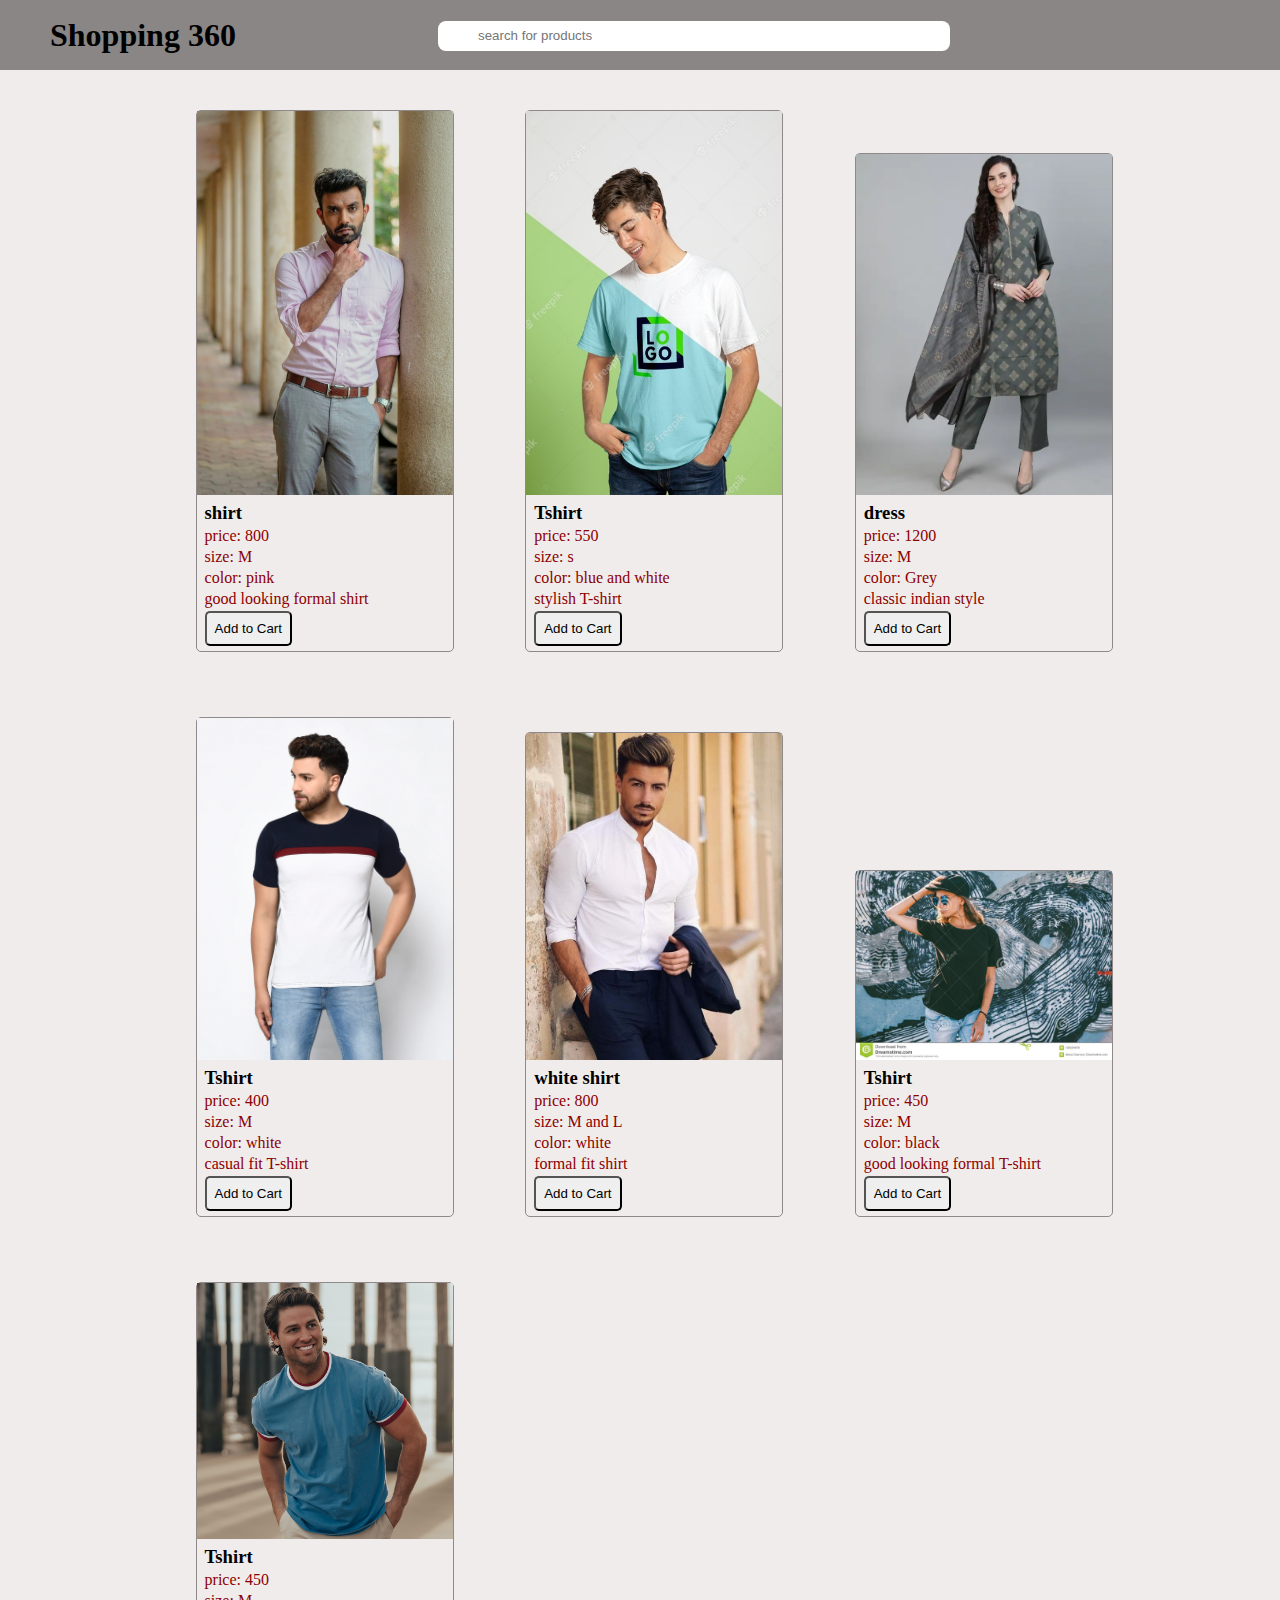
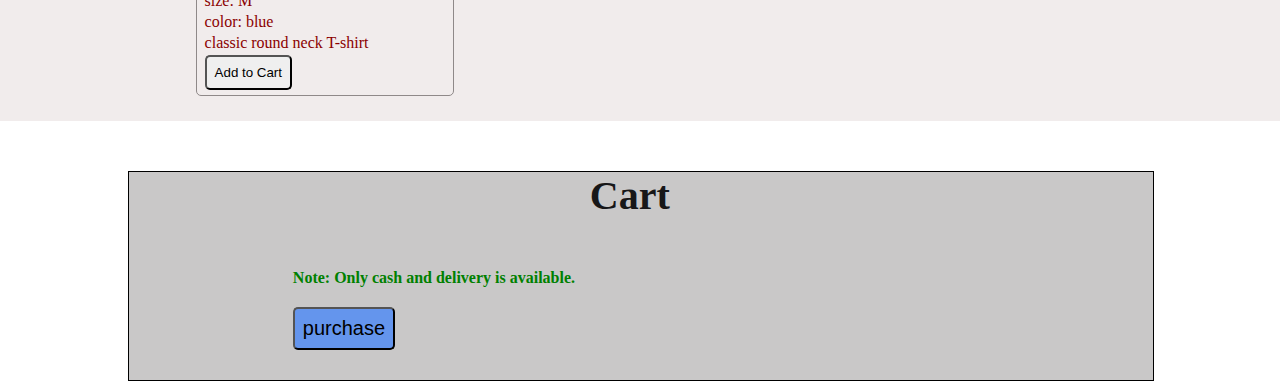
<file: index.html>
<!DOCTYPE html>
<html lang="en">

<head>
     <meta charset="UTF-8">
     <meta http-equiv="X-UA-Compatible" content="IE=edge">
     <meta name="viewport" content="width=device-width, initial-scale=1.0">
     <title>Shoppig website</title>
     <link rel="stylesheet" href="s.css">
</head>

<body>
     <div class="header">
          <h1>Shopping 360</h1>
          <div class="search">
               <input type="search" 
               id="searchvalue"
               onkeyup="searchProduct(this.value)" placeholder="search for products">
          </div>
     </div>
     <div class="products">
          <div class="productwrapper" id="productwrapper1"></div>  
     </div>
     <div class="carts">
          <h1>Cart</h1>
          <div class="productwrapper" id= "cart"></div>  
          <h4>Note:  Only cash and delivery is available.</h4>
          <button onclick="purchase()" id="purchase">purchase</button>
     </div>



     </div>
     <script src="s.js"></script>
</body>

</html>
</file>
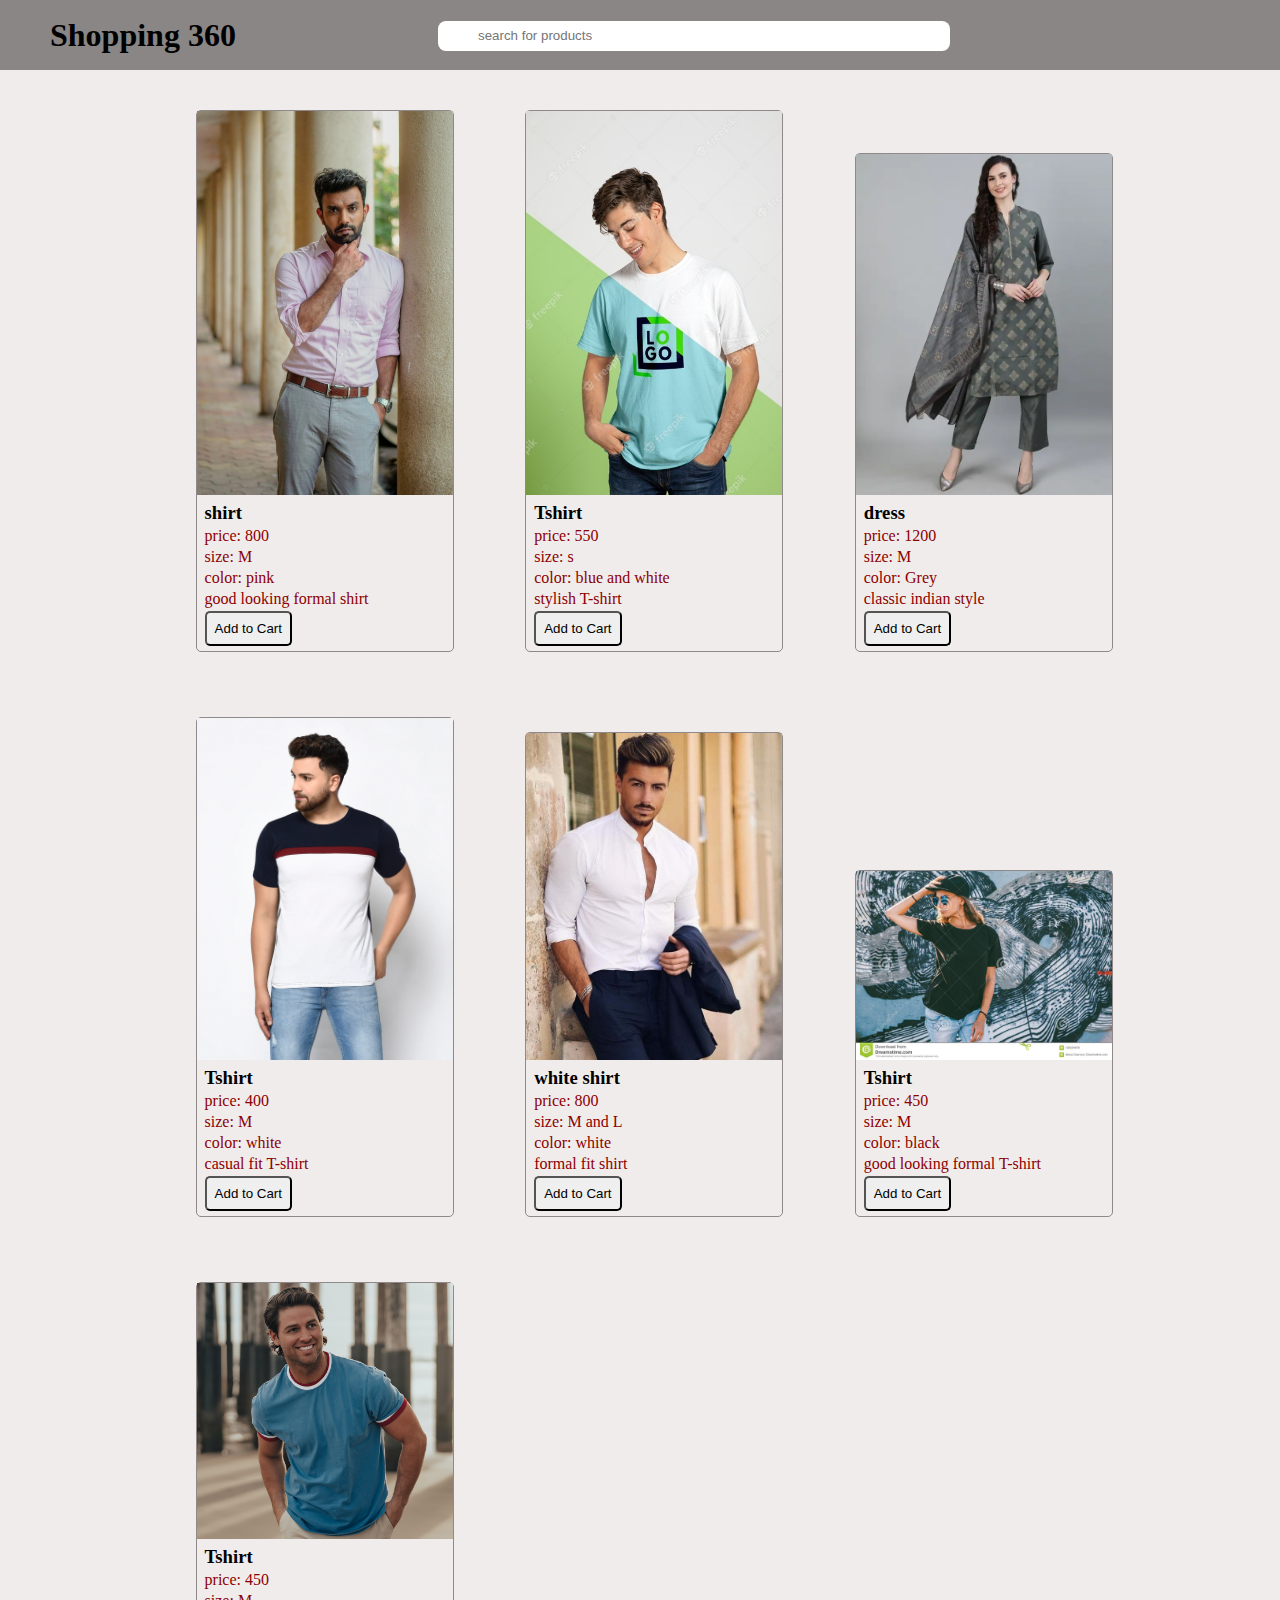
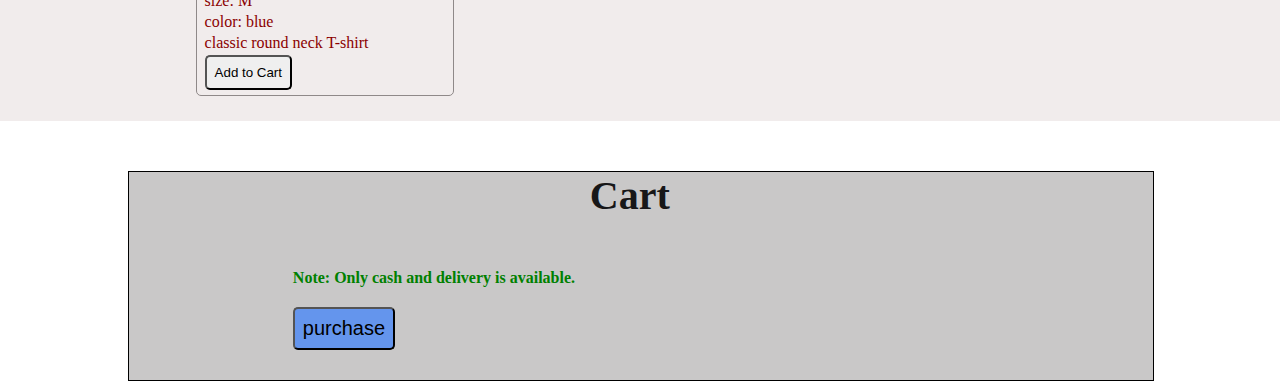
<file: s.html>
<!DOCTYPE html>
<html lang="en">

<head>
     <meta charset="UTF-8">
     <meta http-equiv="X-UA-Compatible" content="IE=edge">
     <meta name="viewport" content="width=device-width, initial-scale=1.0">
     <title>Shoppig website</title>
     <link rel="stylesheet" href="s.css">
</head>

<body>
     <div class="header">
          <h1>Shopping 360</h1>
          <div class="search">
               <input type="search" 
               id="searchvalue"
               onkeyup="searchProduct(this.value)" placeholder="search for products">
          </div>
     </div>
     <div class="products">
          <div class="productwrapper" id="productwrapper1"></div>  
     </div>
     <div class="carts">
          <h1>Cart</h1>
          <div class="productwrapper" id= "cart"></div>  
          <h4>Note:  Only cash and delivery is available.</h4>
          <button onclick="purchase()" id="purchase">purchase</button>
     </div>



     </div>
     <script src="s.js"></script>
</body>

</html>
</file>
<file: s.css>
*{
     margin: 0px;
     padding: 0px;
}
.header{
     height: 70px;
     width: 100%;
     background-color: rgb(138, 134, 134);
     line-height: 70px;
}
h1{
     margin-left:50px ;
     display:inline-block;
     width: 30%;
     vertical-align: top;
}
.search{
     height: 70px;
     width: 40%;
     /* background-color:lightblue ; */
     display: inline-block;
     padding: 0px 20px 0px 0px;
     /* padding-left: 30%; */
}
.search input{
     height: 30px;
     width: 100%;
     text-indent: 20px;
     border: rgb(247, 243, 243);
     border-radius: 8px;
     padding: 15px 20px;
     outline: none;
}
.products{
     width: 100%;
     height: auto;
     background-color:rgba(238, 231, 231, 0.795);
}
.product{
     height:auto;
     width:25%;
     border: 1px solid rgb(143, 137, 137);
     border-radius: 5px;
     /* background-color: rgb(114, 114, 235); */
     display:inline-block;
     margin-top: 40px;
     margin-left: 6.6%;
     margin-bottom: 25px;
     padding-bottom: 5px;
}
.productwrapper{
     height: auto;
     width: 80%;
     /* background-color: chartreuse; */
     margin-left: 10%;
     margin-bottom: 50px;
     /* border: 3px solid black; */
}
.prodimg{
     height:auto;
     width: 100%;
     /* background-color: darkgoldenrod; */
     overflow: hidden;
}
.product h3,.product p{
     padding-top: 3px;
     padding-left: 8px;
     /* border: 3px black; */

}
.product p{
     color: darkred;
}
button{
     padding: 8px;
     border-radius: 5px;
     /* padding-bottom: 5px; */
}
.carts{
     border: 1px solid black;
     width: 80%;
     margin-left: 10%;
     color: green;
     padding-bottom: 30px;
     height: auto;
     background-color: rgb(201, 200, 200);
}
.carts h1{
     font-size: 40px;
     color: rgb(23, 23, 24);
     margin-left: 45%;
}
.carts h4{
     margin-left: 16%;
     padding-bottom: 20px;
}
#purchase{
     font-size: 20px;
     background-color:cornflowerblue;
     margin-left: 16%;
}
#purchase:hover{
     background-color: rgb(82, 238, 82);
     color:rgb(250, 142, 79);
     /* padding-bottom:20px ; */
}
.product button:hover{
     background-color: rgb(93, 189, 253);
     color: rgb(243, 40, 26);
}
</file>
